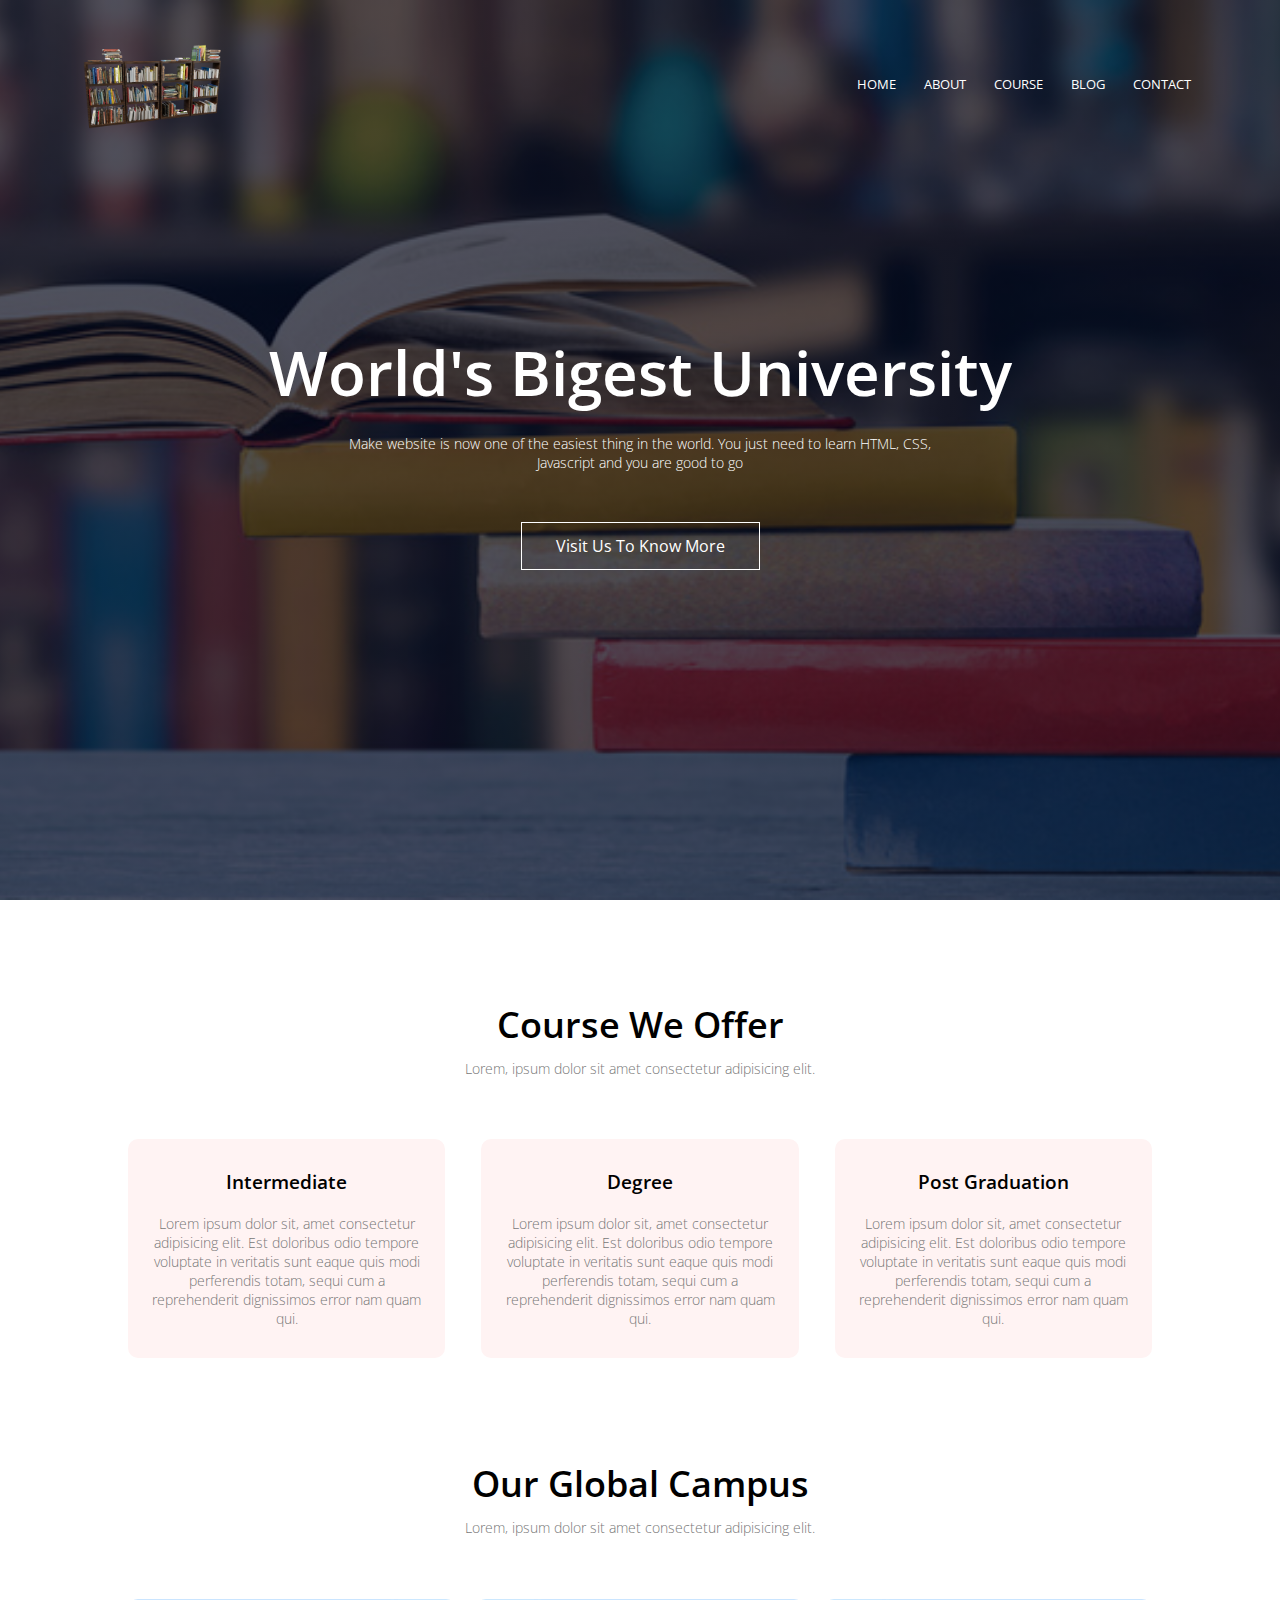
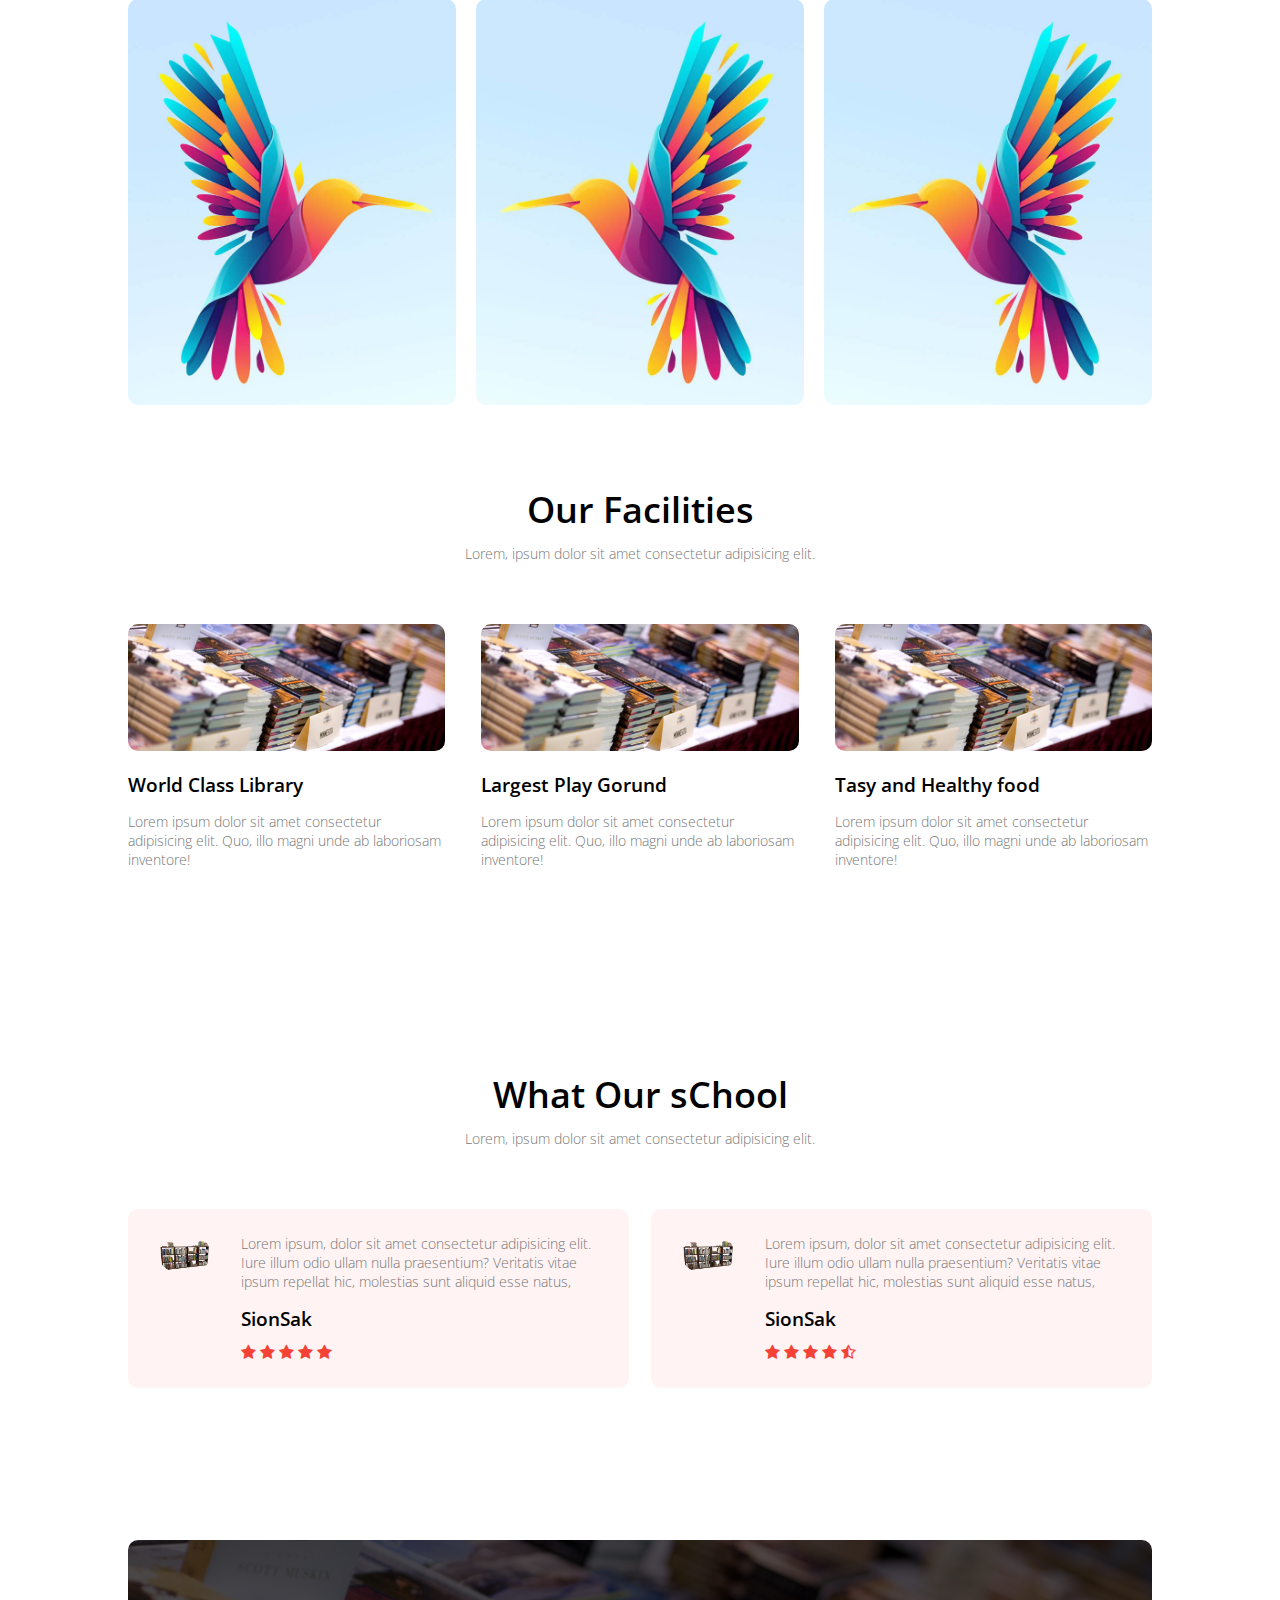
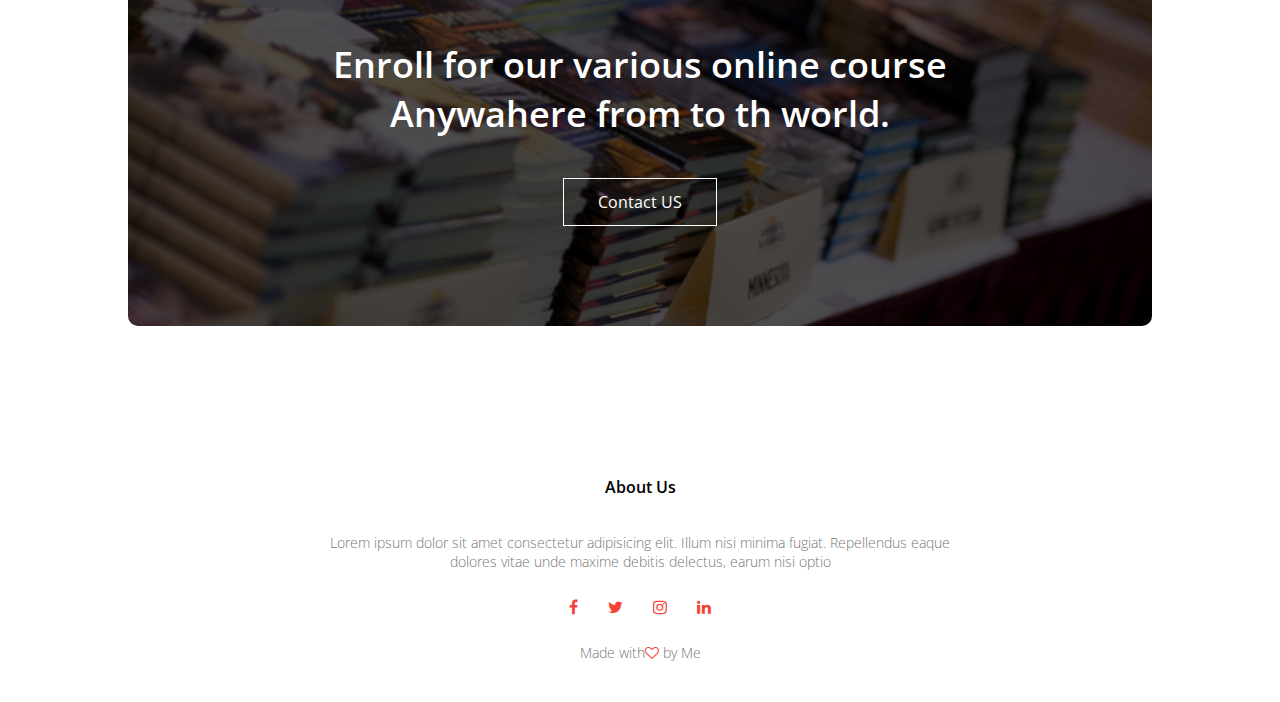
<file: index.html>
<!DOCTYPE html>
<html lang="en">
  <head>
    <meta charset="UTF-8" />
    <meta name="viewport" content="width=device-width, initial-scale=1.0" />
    <title>MySchool</title>
    <link rel="stylesheet" href="css/style.css" />
    <!--Google Fonts-->
    <link rel="preconnect" href="https://fonts.googleapis.com" />
    <link rel="preconnect" href="https://fonts.gstatic.com" crossorigin />
    <link
      href="https://fonts.googleapis.com/css2?family=Open+Sans:ital,wght@0,300..800;1,300..800&display=swap"
      rel="stylesheet"
    />
    <!--front awesome bootsrap icon-->
    <link
      rel="stylesheet"
      href="https://stackpath.bootstrapcdn.com/font-awesome/4.7.0/css/font-awesome.min.css"
    />
  </head>

  <body>
    <section class="header">
      <nav>
        <a href="index.html"><img src="css/img/logo.png" alt="" /> </a>
        <div class="nav-links" id="navLinks">
          <i class="fa fa-times" onclick="hideMenu()"></i>
          <ul>
            <li><a href="index.html">HOME </a></li>
            <li><a href="about.html">ABOUT</a></li>
            <li><a href="course.html">COURSE</a></li>
            <li><a href="blog.html">BLOG</a></li>
            <li><a href="contact.html">CONTACT</a></li>
          </ul>
        </div>
        <i class="fa fa-bars" onclick="showMenu()"></i>
      </nav>
      <div class="text-box">
        <h1>World's Bigest University</h1>
        <p>
          Make website is now one of the easiest thing in the world. You just
          need to learn HTML, CSS,<br />
          Javascript and you are good to go
        </p>
        <a href="" class="hero-btn">Visit Us To Know More</a>
      </div>
      <!--course-->
    </section>
    <section class="course">
      <h1>Course We Offer</h1>
      <p>Lorem, ipsum dolor sit amet consectetur adipisicing elit.</p>
      <div class="row">
        <div class="course-col">
          <h3>Intermediate</h3>
          <p>
            Lorem ipsum dolor sit, amet consectetur adipisicing elit. Est
            doloribus odio tempore voluptate in veritatis sunt eaque quis modi
            perferendis totam, sequi cum a reprehenderit dignissimos error nam
            quam qui.
          </p>
        </div>
        <div class="course-col">
          <h3>Degree</h3>
          <p>
            Lorem ipsum dolor sit, amet consectetur adipisicing elit. Est
            doloribus odio tempore voluptate in veritatis sunt eaque quis modi
            perferendis totam, sequi cum a reprehenderit dignissimos error nam
            quam qui.
          </p>
        </div>
        <div class="course-col">
          <h3>Post Graduation</h3>
          <p>
            Lorem ipsum dolor sit, amet consectetur adipisicing elit. Est
            doloribus odio tempore voluptate in veritatis sunt eaque quis modi
            perferendis totam, sequi cum a reprehenderit dignissimos error nam
            quam qui.
          </p>
        </div>
      </div>
    </section>
    <!--campus-->
    <section class="campus">
      <h1>Our Global Campus</h1>

      <p>Lorem, ipsum dolor sit amet consectetur adipisicing elit.</p>
      <div class="row">
        <div class="campus-col">
          <img src="css/img/bird.jpg" alt="" />
          <div class="layer">
            <h3>LONDON</h3>
          </div>
        </div>
        <div class="campus-col">
          <img src="css/img/birds.jpg" alt="" />
          <div class="layer">
            <h3>NEWYORK</h3>
          </div>
        </div>
        <div class="campus-col">
          <img src="css/img/birds.jpg" alt="" />
          <div class="layer">
            <h3>WASHINDON</h3>
          </div>
        </div>
      </div>
    </section>
    <!--facilities-->
    <section class="facilities">
      <h1>Our Facilities</h1>
      <p>Lorem, ipsum dolor sit amet consectetur adipisicing elit.</p>
      <div class="row">
        <div class="facilities-col">
          <img src="css/img/1.jpg" alt="" />
          <h3>World Class Library</h3>
          <p>
            Lorem ipsum dolor sit amet consectetur adipisicing elit. Quo, illo
            magni unde ab laboriosam inventore!
          </p>
        </div>
        <div class="facilities-col">
          <img src="css/img/1.jpg" alt="" />
          <h3>Largest Play Gorund</h3>
          <p>
            Lorem ipsum dolor sit amet consectetur adipisicing elit. Quo, illo
            magni unde ab laboriosam inventore!
          </p>
        </div>
        <div class="facilities-col">
          <img src="css/img/1.jpg" alt="" />
          <h3>Tasy and Healthy food</h3>
          <p>
            Lorem ipsum dolor sit amet consectetur adipisicing elit. Quo, illo
            magni unde ab laboriosam inventore!
          </p>
        </div>
      </div>
    </section>
    <!--testimonials-->
    <section class="testimonials">
      <h1>What Our sChool</h1>
      <p>Lorem, ipsum dolor sit amet consectetur adipisicing elit.</p>
      <div class="row">
        <div class="testimonials-col">
          <img src="css/img/logo.png" alt="" />
          <div>
            <p>
              Lorem ipsum, dolor sit amet consectetur adipisicing elit. Iure
              illum odio ullam nulla praesentium? Veritatis vitae ipsum repellat
              hic, molestias sunt aliquid esse natus,
            </p>
            <h3>SionSak</h3>
            <i class="fa fa-star"></i>
            <i class="fa fa-star"></i>
            <i class="fa fa-star"></i>
            <i class="fa fa-star"></i>
            <i class="fa fa-star"></i>
          </div>
        </div>
        <div class="testimonials-col">
          <img src="css/img/logo.png" alt="" />
          <div>
            <p>
              Lorem ipsum, dolor sit amet consectetur adipisicing elit. Iure
              illum odio ullam nulla praesentium? Veritatis vitae ipsum repellat
              hic, molestias sunt aliquid esse natus,
            </p>

            <h3>SionSak</h3>
            <i class="fa fa-star"></i>
            <i class="fa fa-star"></i>
            <i class="fa fa-star"></i>
            <i class="fa fa-star"></i>
            <i class="fa fa-star-half-o"></i>
          </div>
        </div>
      </div>
    </section>
    <!--call to action-->
    <section class="cta">
      <h1>
        Enroll for our various online course <br />
        Anywahere from to th world.
      </h1>
      <a href="" class="hero-btn">Contact US</a>
    </section>
    <!--Footer-->
    <section class="footer">
      <h4>About Us</h4>
      <p>
        Lorem ipsum dolor sit amet consectetur adipisicing elit. Illum nisi
        minima fugiat. Repellendus eaque <br />dolores vitae unde maxime debitis
        delectus, earum nisi optio
      </p>
      <div class="icons">
        <i class="fa fa-facebook"></i>
        <i class="fa fa-twitter"></i>
        <i class="fa fa-instagram"></i>
        <i class="fa fa-linkedin"></i>
      </div>
      <p>Made with<i class="fa fa-heart-o"></i> by Me</p>
    </section>
    <script src="js/javascript.js"></script>
  </body>
</html>
</file>
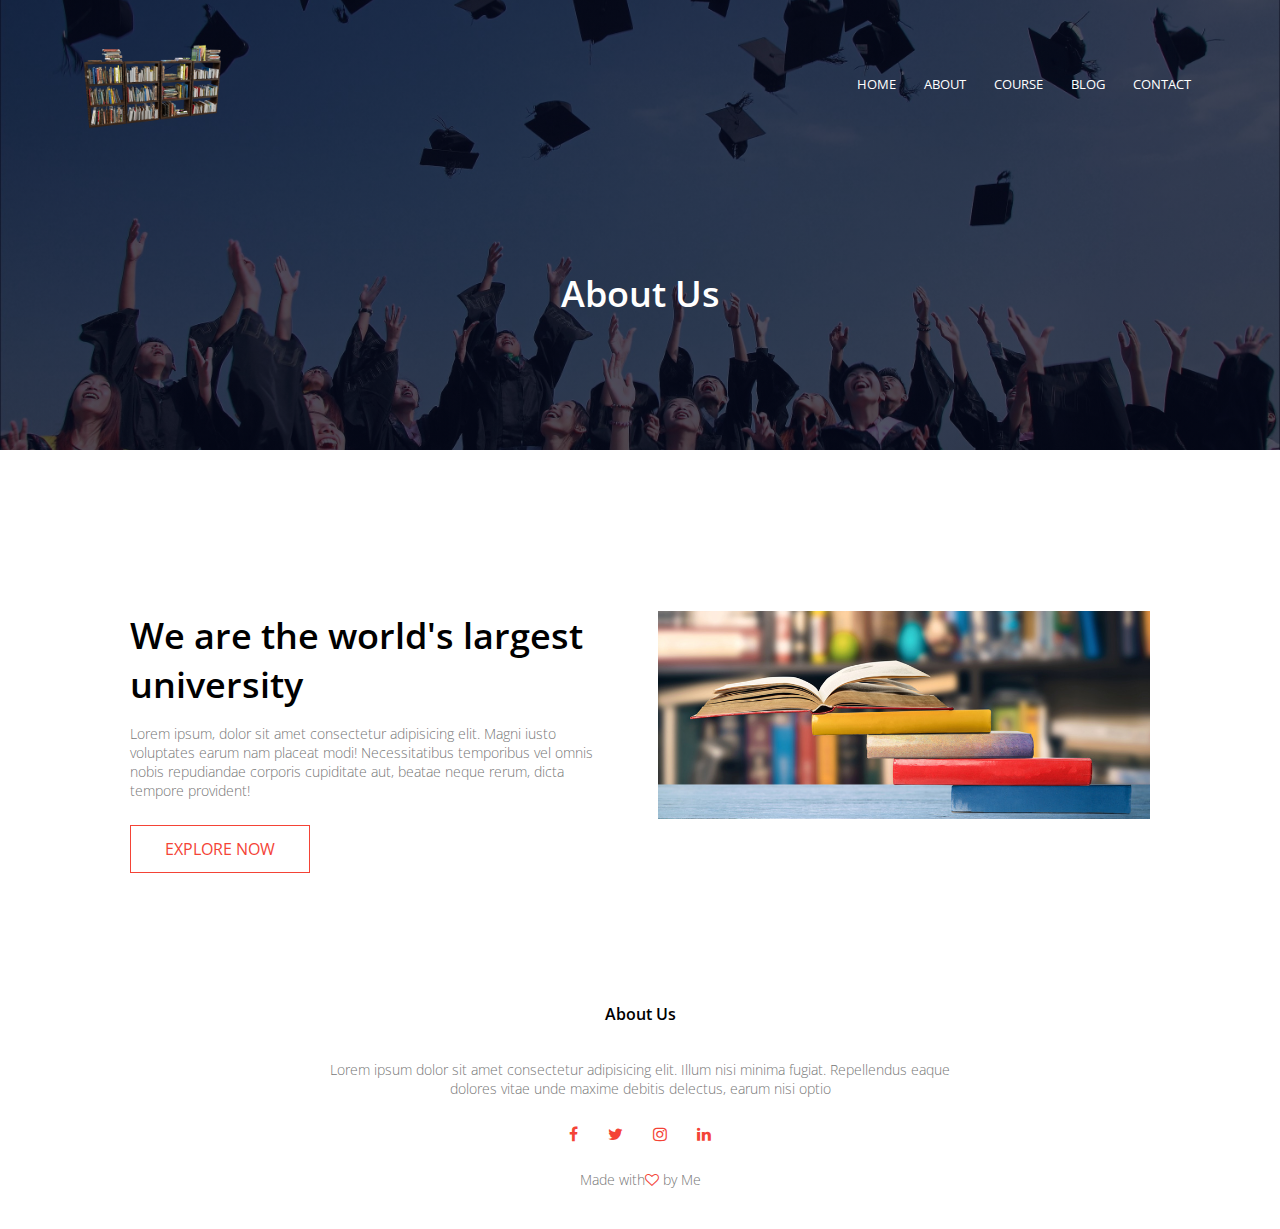
<file: about.html>
<!DOCTYPE html>
<html lang="en">
  <head>
    <meta charset="UTF-8" />
    <meta name="viewport" content="width=device-width, initial-scale=1.0" />
    <title>MySchool</title>
    <link rel="stylesheet" href="css/style.css" />
    <!--Google Fonts-->
    <link rel="preconnect" href="https://fonts.googleapis.com" />
    <link rel="preconnect" href="https://fonts.gstatic.com" crossorigin />
    <link
      href="https://fonts.googleapis.com/css2?family=Open+Sans:ital,wght@0,300..800;1,300..800&display=swap"
      rel="stylesheet"
    />
    <!--front awesome bootsrap icon-->
    <link
      rel="stylesheet"
      href="https://stackpath.bootstrapcdn.com/font-awesome/4.7.0/css/font-awesome.min.css"
    />
  </head>

  <body>
    <section class="sub-header">
      <nav>
        <a href="index.html"><img src="css/img/logo.png" alt="" /></a>
        <div class="nav-links" id="navLinks">
          <i class="fa fa-times" onclick="hideMenu()"></i>

          <ul>
            <li><a href="index.html">HOME</a></li>
            <li><a href="about.html">ABOUT</a></li>
            <li><a href="course.html">COURSE</a></li>
            <li><a href="blog.html">BLOG</a></li>
            <li><a href="">CONTACT</a></li>
          </ul>
        </div>
        <i class="fa fa-bars" onclick="showMenu()"></i>
      </nav>
      <h1>About Us</h1>
    </section>
    <!--about us content-->
    <section class="about-us">
      <div class="row">
        <div class="about-col">
          <h1>We are the world's largest university</h1>
          <p>
            Lorem ipsum, dolor sit amet consectetur adipisicing elit. Magni
            iusto voluptates earum nam placeat modi! Necessitatibus temporibus
            vel omnis nobis repudiandae corporis cupiditate aut, beatae neque
            rerum, dicta tempore provident!
          </p>
          <a href="" class="hero-btn red-btn">EXPLORE NOW</a>
        </div>
        <div class="about-col">
          <img src="css/img/2.jpg" alt="" />
        </div>
      </div>
    </section>
    <section class="footer">
      <h4>About Us</h4>
      <p>
        Lorem ipsum dolor sit amet consectetur adipisicing elit. Illum nisi
        minima fugiat. Repellendus eaque <br />dolores vitae unde maxime debitis
        delectus, earum nisi optio
      </p>
      <div class="icons">
        <i class="fa fa-facebook"></i>
        <i class="fa fa-twitter"></i>
        <i class="fa fa-instagram"></i>
        <i class="fa fa-linkedin"></i>
      </div>
      <p>Made with<i class="fa fa-heart-o"></i> by Me</p>
    </section>
    <script src="js/javascript.js"></script>
  </body>
</html>
</file>
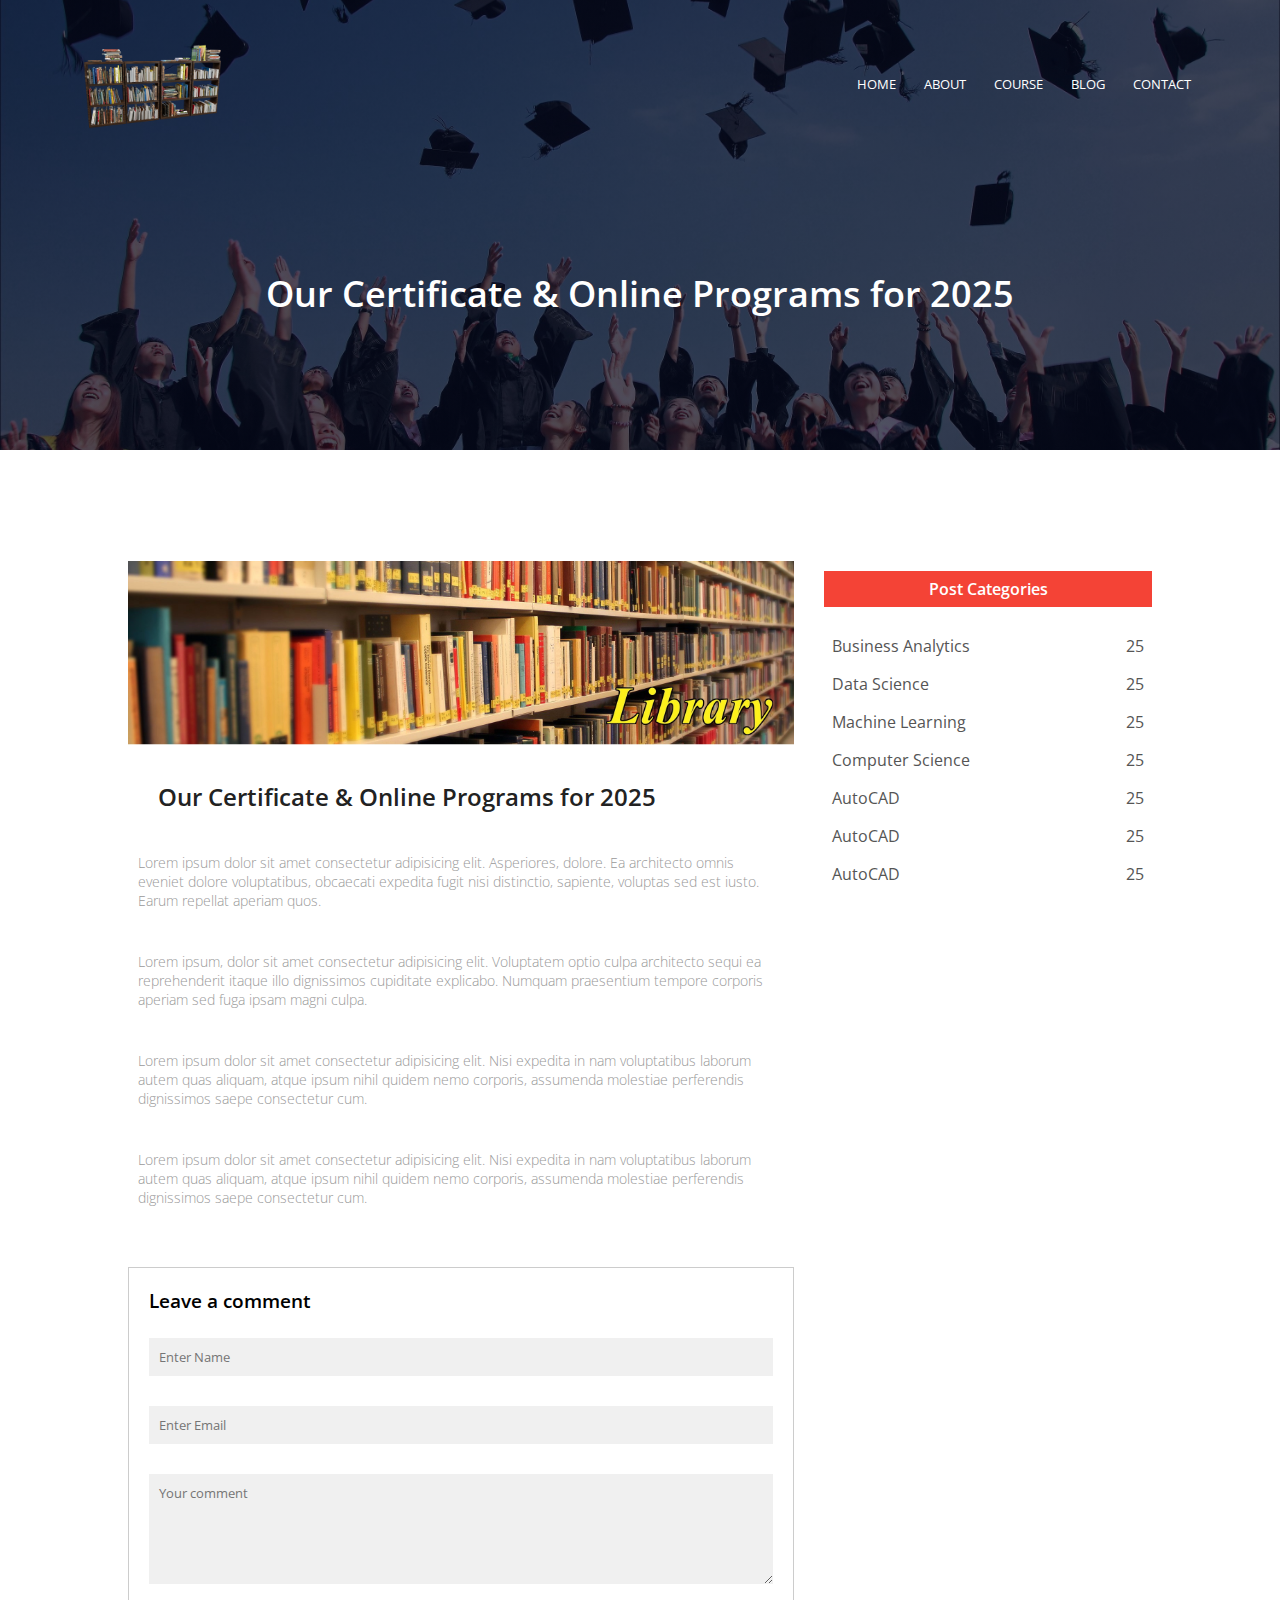
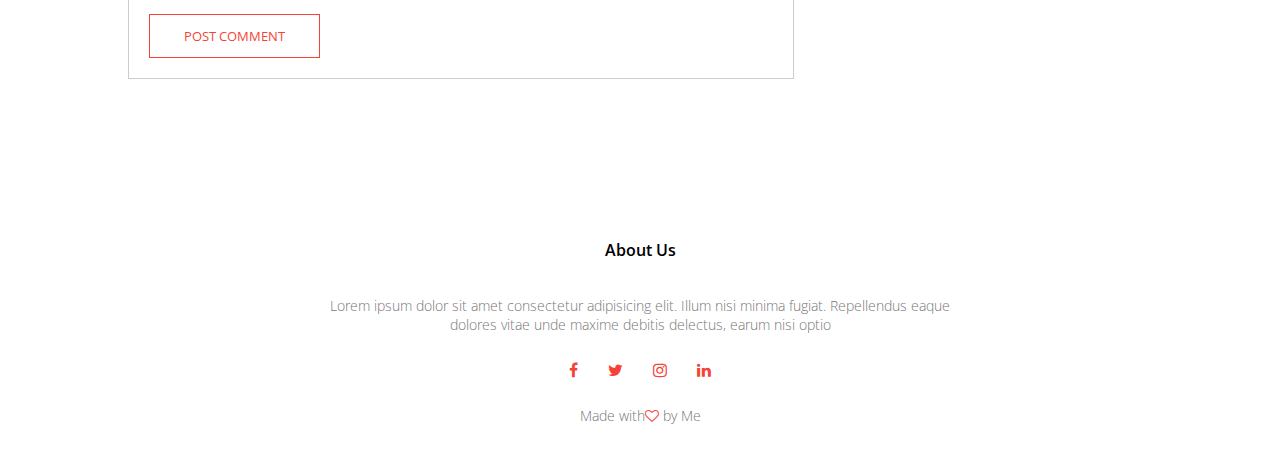
<file: blog.html>
<!DOCTYPE html>
<html lang="en">
  <head>
    <meta charset="UTF-8" />
    <meta name="viewport" content="width=device-width, initial-scale=1.0" />
    <title>MySchool</title>
    <link rel="stylesheet" href="css/style.css" />
    <!--Google Fonts-->
    <link rel="preconnect" href="https://fonts.googleapis.com" />
    <link rel="preconnect" href="https://fonts.gstatic.com" crossorigin />
    <link
      href="https://fonts.googleapis.com/css2?family=Open+Sans:ital,wght@0,300..800;1,300..800&display=swap"
      rel="stylesheet"
    />
    <!--front awesome bootsrap icon-->
    <link
      rel="stylesheet"
      href="https://stackpath.bootstrapcdn.com/font-awesome/4.7.0/css/font-awesome.min.css"
    />
  </head>
  <body>
    <section class="sub-header">
      <nav>
        <a href="index.html"><img src="css/img/logo.png" alt="" /></a>
        <div class="nav-links" id="navLinks">
          <i class="fa fa-times" onclick="hideMenu()"></i>

          <ul>
            <li><a href="index.html">HOME</a></li>
            <li><a href="about.html">ABOUT</a></li>
            <li><a href="course.html">COURSE</a></li>
            <li><a href="blog.html">BLOG</a></li>
            <li><a href="contact.html">CONTACT</a></li>
          </ul>
        </div>
        <i class="fa fa-bars" onclick="showMenu()"></i>
      </nav>
      <h1>Our Certificate & Online Programs for 2025</h1>
    </section>
    <!--blog content-->
    <section class="blog-content">
      <div class="row">
        <div class="blog-left">
          <img src="css/img/3.jpg" alt="" />
          <h2>Our Certificate & Online Programs for 2025</h2>
          <p>
            Lorem ipsum dolor sit amet consectetur adipisicing elit. Asperiores,
            dolore. Ea architecto omnis eveniet dolore voluptatibus, obcaecati
            expedita fugit nisi distinctio, sapiente, voluptas sed est iusto.
            Earum repellat aperiam quos.
          </p>
          <br />
          <p>
            Lorem ipsum, dolor sit amet consectetur adipisicing elit. Voluptatem
            optio culpa architecto sequi ea reprehenderit itaque illo
            dignissimos cupiditate explicabo. Numquam praesentium tempore
            corporis aperiam sed fuga ipsam magni culpa.
          </p>
          <br />
          <p>
            Lorem ipsum dolor sit amet consectetur adipisicing elit. Nisi
            expedita in nam voluptatibus laborum autem quas aliquam, atque ipsum
            nihil quidem nemo corporis, assumenda molestiae perferendis
            dignissimos saepe consectetur cum.
          </p>
          <br />
          <p>
            Lorem ipsum dolor sit amet consectetur adipisicing elit. Nisi
            expedita in nam voluptatibus laborum autem quas aliquam, atque ipsum
            nihil quidem nemo corporis, assumenda molestiae perferendis
            dignissimos saepe consectetur cum.
          </p>

          <div class="comment-box">
            <h3>Leave a comment</h3>
            <form class="comment-form">
              <input type="text" placeholder="Enter Name" />
              <input type="email" placeholder="Enter Email" />
              <textarea rows="5" placeholder="Your comment"></textarea>
              <button type="submit" class="hero-btn red-btn">
                POST COMMENT
              </button>
            </form>
          </div>
        </div>

        <div class="blog-right">
          <h3>Post Categories</h3>
          <div>
            <span>Business Analytics</span>
            <span>25</span>
          </div>
          <div>
            <span>Data Science</span>
            <span>25</span>
          </div>
          <div>
            <span>Machine Learning</span>
            <span>25</span>
          </div>
          <div>
            <span>Computer Science</span>
            <span>25</span>
          </div>
          <div>
            <span>AutoCAD</span>
            <span>25</span>
          </div>
          <div>
            <span>AutoCAD</span>
            <span>25</span>
          </div>
          <div>
            <span>AutoCAD</span>
            <span>25</span>
          </div>
        </div>
      </div>
    </section>
    <!--footer-->
    <section class="footer">
      <h4>About Us</h4>
      <p>
        Lorem ipsum dolor sit amet consectetur adipisicing elit. Illum nisi
        minima fugiat. Repellendus eaque <br />dolores vitae unde maxime debitis
        delectus, earum nisi optio
      </p>
      <div class="icons">
        <i class="fa fa-facebook"></i>
        <i class="fa fa-twitter"></i>
        <i class="fa fa-instagram"></i>
        <i class="fa fa-linkedin"></i>
      </div>
      <p>Made with<i class="fa fa-heart-o"></i> by Me</p>
    </section>
    <script src="js/javascript.js"></script>
  </body>
</html>
</file>
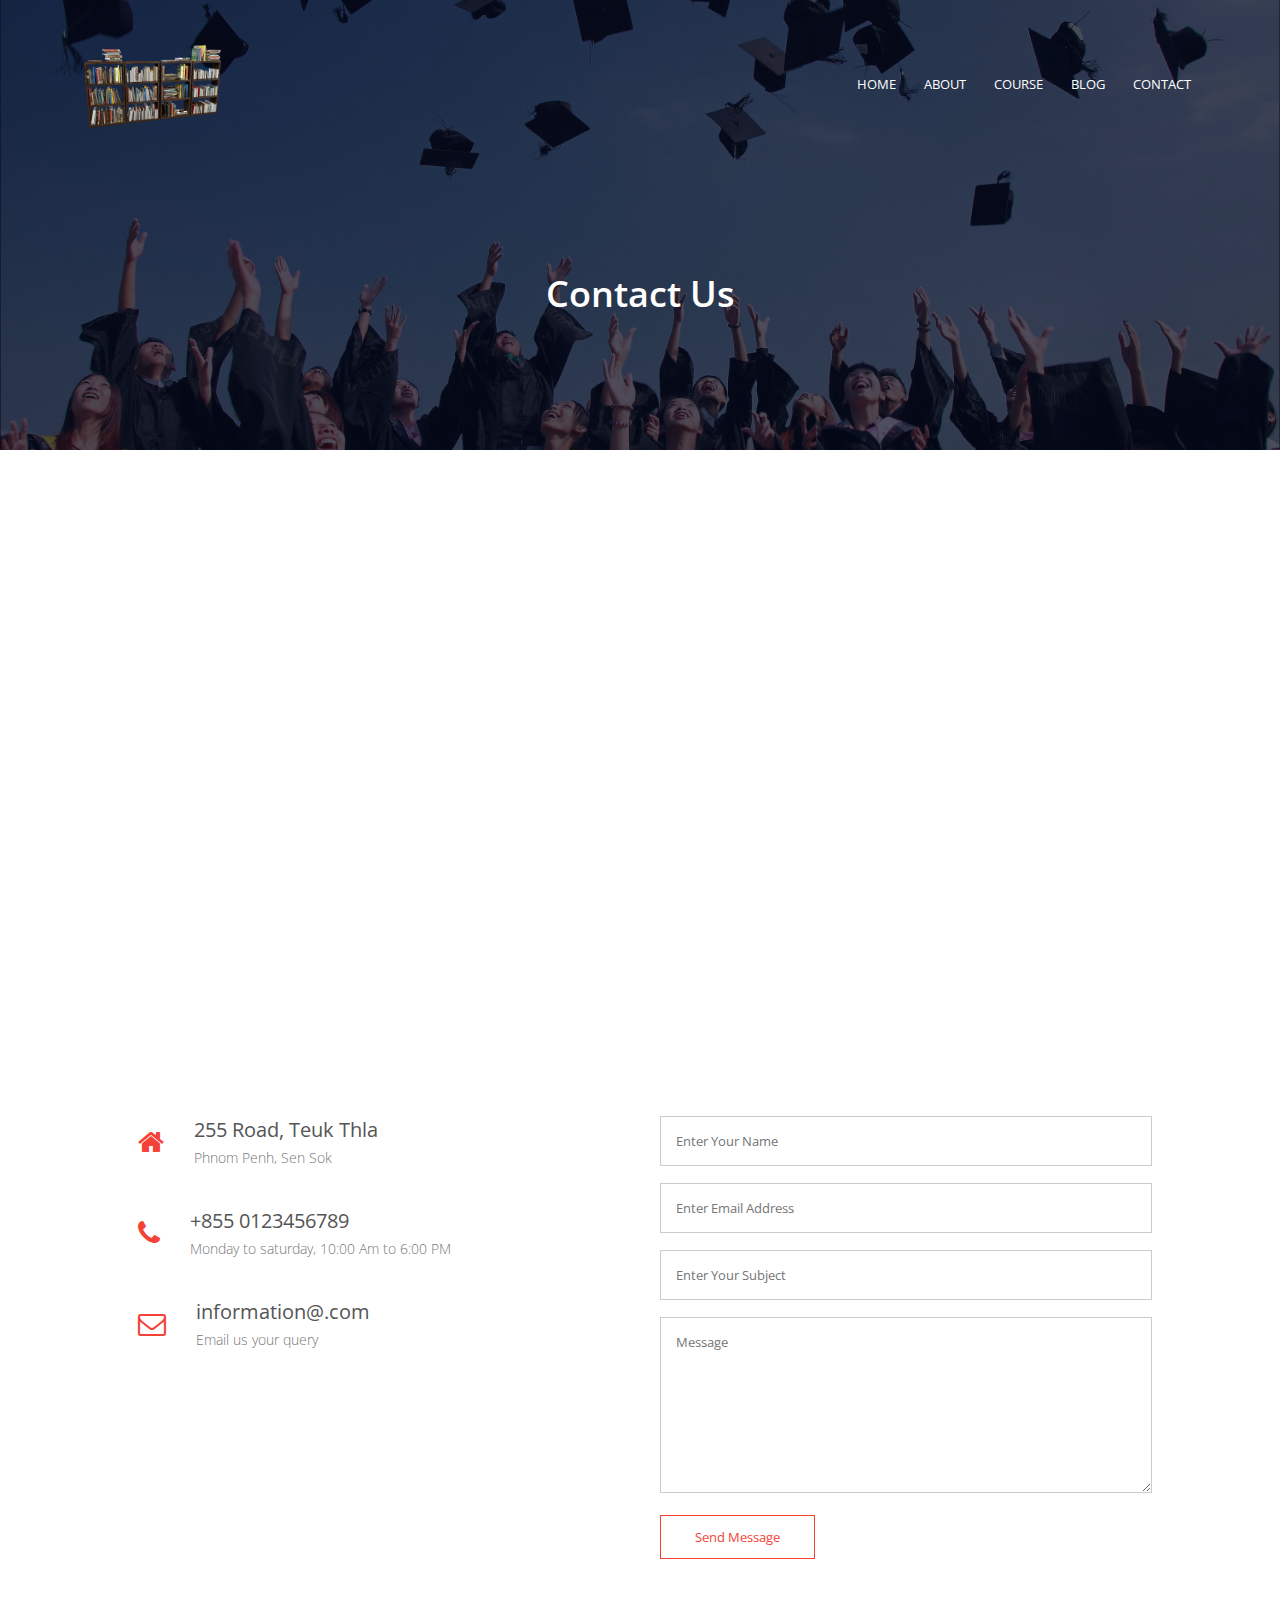
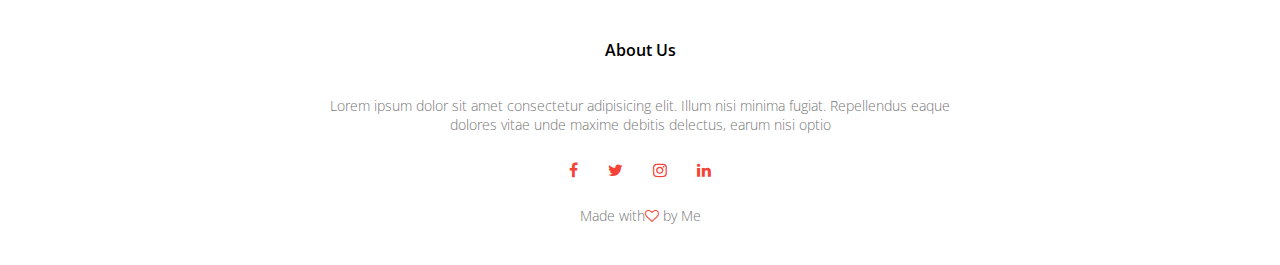
<file: contact.html>
<!DOCTYPE html>
<html lang="en">
  <head>
    <meta charset="UTF-8" />
    <meta name="viewport" content="width=device-width, initial-scale=1.0" />
    <title>MySchool</title>
    <link rel="stylesheet" href="css/style.css" />
    <!--Google Fonts-->
    <link rel="preconnect" href="https://fonts.googleapis.com" />
    <link rel="preconnect" href="https://fonts.gstatic.com" crossorigin />
    <link
      href="https://fonts.googleapis.com/css2?family=Open+Sans:ital,wght@0,300..800;1,300..800&display=swap"
      rel="stylesheet"
    />
    <!--front awesome bootsrap icon-->
    <link
      rel="stylesheet"
      href="https://stackpath.bootstrapcdn.com/font-awesome/4.7.0/css/font-awesome.min.css"
    />
  </head>
  <body>
    <section class="sub-header">
      <nav>
        <a href="index.html"><img src="css/img/logo.png" alt="" /></a>
        <div class="nav-links" id="navLinks">
          <i class="fa fa-times" onclick="hideMenu()"></i>

          <ul>
            <li><a href="index.html">HOME</a></li>
            <li><a href="about.html">ABOUT</a></li>
            <li><a href="course.html">COURSE</a></li>
            <li><a href="blog.html">BLOG</a></li>
            <li><a href="contact.html">CONTACT</a></li>
          </ul>
        </div>
        <i class="fa fa-bars" onclick="showMenu()"></i>
      </nav>
      <h1>Contact Us</h1>
    </section>
    <!--contact us content-->
    <section class="location">
      <iframe
        src="https://www.google.com/maps/embed?pb=!1m18!1m12!1m3!1d250151.16277460282!2d104.72537649651764!3d11.579654004982858!2m3!1f0!2f0!3f0!3m2!1i1024!2i768!4f13.1!3m3!1m2!1s0x3109513dc76a6be3%3A0x9c010ee85ab525bb!2z4Z6X4Z-S4Z6T4Z-G4Z6W4Z-B4Z6J!5e0!3m2!1skm!2skh!4v1747924428412!5m2!1skm!2skh"
        width="600"
        height="450"
        style="border: 0"
        allowfullscreen=""
        loading="lazy"
        referrerpolicy="no-referrer-when-downgrade"
      ></iframe>
    </section>
    <section class="contact-us">
      <div class="row">
        <div class="contact-col">
          <div>
            <i class="fa fa-home"></i>
            <span>
              <h5>255 Road, Teuk Thla</h5>
              <p>Phnom Penh, Sen Sok</p>
            </span>
          </div>
          <div>
            <i class="fa fa-phone"></i>
            <span>
              <h5>+855 0123456789</h5>
              <p>Monday to saturday, 10:00 Am to 6:00 PM</p>
            </span>
          </div>
          <div>
            <i class="fa fa-envelope-o"></i>
            <span>
              <h5>information@.com</h5>
              <p>Email us your query</p>
            </span>
          </div>
        </div>
        <div class="contact-col">
          <form action="form-handler.php" method="post">
            <input
              type="text"
              name="name"
              placeholder="Enter Your Name"
              required
            />
            <input
              type="email"
              name="email"
              placeholder="Enter Email Address"
              required
            />
            <input
              type="text"
              name="subject"
              placeholder="Enter Your Subject"
              required
            />
            <textarea
              rows="8"
              name="message"
              placeholder="Message"
              required
            ></textarea>
            <button type="submit" class="hero-btn red-btn">Send Message</button>
          </form>
        </div>
      </div>
    </section>
    <!--footer-->
    <section class="footer">
      <h4>About Us</h4>
      <p>
        Lorem ipsum dolor sit amet consectetur adipisicing elit. Illum nisi
        minima fugiat. Repellendus eaque <br />dolores vitae unde maxime debitis
        delectus, earum nisi optio
      </p>
      <div class="icons">
        <i class="fa fa-facebook"></i>
        <i class="fa fa-twitter"></i>
        <i class="fa fa-instagram"></i>
        <i class="fa fa-linkedin"></i>
      </div>
      <p>Made with<i class="fa fa-heart-o"></i> by Me</p>
    </section>
    <script src="js/javascript.js"></script>
  </body>
</html>
</file>
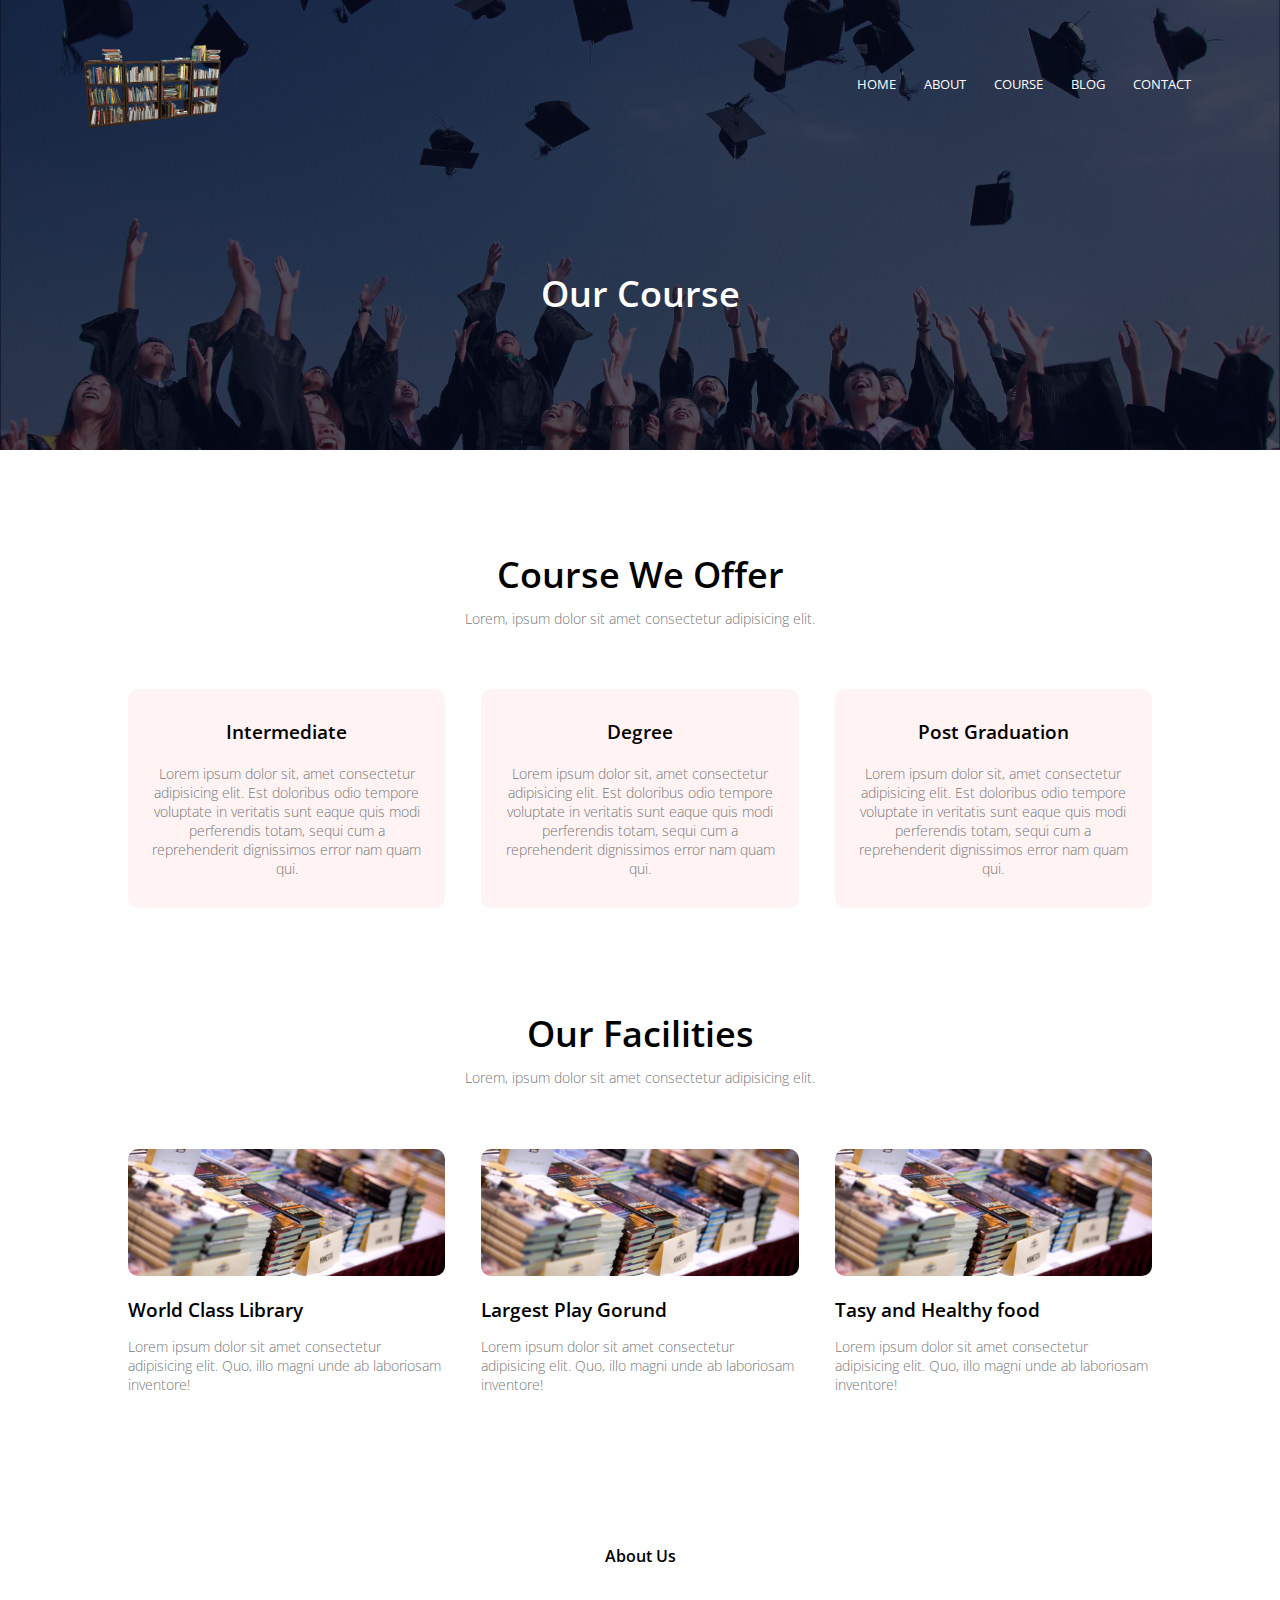
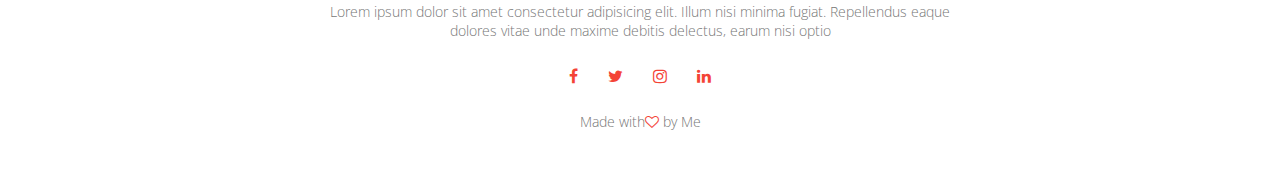
<file: course.html>
<!DOCTYPE html>
<html lang="en">
  <head>
    <meta charset="UTF-8" />
    <meta name="viewport" content="width=device-width, initial-scale=1.0" />
    <title>MySchool</title>
    <link rel="stylesheet" href="css/style.css" />
    <!--Google Fonts-->
    <link rel="preconnect" href="https://fonts.googleapis.com" />
    <link rel="preconnect" href="https://fonts.gstatic.com" crossorigin />
    <link
      href="https://fonts.googleapis.com/css2?family=Open+Sans:ital,wght@0,300..800;1,300..800&display=swap"
      rel="stylesheet"
    />
    <!--front awesome bootsrap icon-->
    <link
      rel="stylesheet"
      href="https://stackpath.bootstrapcdn.com/font-awesome/4.7.0/css/font-awesome.min.css"
    />
  </head>
  <body>
    <section class="sub-header">
      <nav>
        <a href="index.html"><img src="css/img/logo.png" alt="" /></a>
        <div class="nav-links" id="navLinks">
          <i class="fa fa-times" onclick="hideMenu()"></i>

          <ul>
            <li><a href="index.html">HOME</a></li>
            <li><a href="about.html">ABOUT</a></li>
            <li><a href="course.html">COURSE</a></li>
            <li><a href="blog.html">BLOG</a></li>
            <li><a href="contact.html">CONTACT</a></li>
          </ul>
        </div>
        <i class="fa fa-bars" onclick="showMenu()"></i>
      </nav>
      <h1>Our Course</h1>
    </section>
    <!--course content-->
      </section>
    <section class="course">
      <h1>Course We Offer</h1>
      <p>Lorem, ipsum dolor sit amet consectetur adipisicing elit.</p>
      <div class="row">
        <div class="course-col">
          <h3>Intermediate</h3>
          <p>
            Lorem ipsum dolor sit, amet consectetur adipisicing elit. Est
            doloribus odio tempore voluptate in veritatis sunt eaque quis modi
            perferendis totam, sequi cum a reprehenderit dignissimos error nam
            quam qui.
          </p>
        </div>
        <div class="course-col">
          <h3>Degree</h3>
          <p>
            Lorem ipsum dolor sit, amet consectetur adipisicing elit. Est
            doloribus odio tempore voluptate in veritatis sunt eaque quis modi
            perferendis totam, sequi cum a reprehenderit dignissimos error nam
            quam qui.
          </p>
        </div>
        <div class="course-col">
          <h3>Post Graduation</h3>
          <p>
            Lorem ipsum dolor sit, amet consectetur adipisicing elit. Est
            doloribus odio tempore voluptate in veritatis sunt eaque quis modi
            perferendis totam, sequi cum a reprehenderit dignissimos error nam
            quam qui.
          </p>
        </div>
      </div>
    </section>
    <!--facilities-->
    <section class="facilities">
      <h1>Our Facilities</h1>
      <p>Lorem, ipsum dolor sit amet consectetur adipisicing elit.</p>
      <div class="row">
        <div class="facilities-col">
          <img src="css/img/1.jpg" alt="" />
          <h3>World Class Library</h3>
          <p>
            Lorem ipsum dolor sit amet consectetur adipisicing elit. Quo, illo
            magni unde ab laboriosam inventore!
          </p>
        </div>
        <div class="facilities-col">
          <img src="css/img/1.jpg" alt="" />
          <h3>Largest Play Gorund</h3>
          <p>
            Lorem ipsum dolor sit amet consectetur adipisicing elit. Quo, illo
            magni unde ab laboriosam inventore!
          </p>
        </div>
        <div class="facilities-col">
          <img src="css/img/1.jpg" alt="" />
          <h3>Tasy and Healthy food</h3>
          <p>
            Lorem ipsum dolor sit amet consectetur adipisicing elit. Quo, illo
            magni unde ab laboriosam inventore!
          </p>
        </div>
      </div>
    </section>
    <section class="footer">
      <h4>About Us</h4>
      <p>
        Lorem ipsum dolor sit amet consectetur adipisicing elit. Illum nisi
        minima fugiat. Repellendus eaque <br />dolores vitae unde maxime debitis
        delectus, earum nisi optio
      </p>
      <div class="icons">
        <i class="fa fa-facebook"></i>
        <i class="fa fa-twitter"></i>
        <i class="fa fa-instagram"></i>
        <i class="fa fa-linkedin"></i>
      </div>
      <p>Made with<i class="fa fa-heart-o"></i> by Me</p>
    </section>
    <script src="js/javascript.js"></script>
  </body>
</html>
</file>
<file: css/style.css>
* {
  margin: 0;
  padding: 0;
  font-family: "Open Sans", sans-serif;
}
.header {
  min-height: 100vh;
  width: 100%;
  background-image: linear-gradient(rgba(4, 9, 30, 0.7), rgba(4, 9, 30, 0.7)),
    url(img/2.jpg);
  background-position: center;
  background-size: cover;
  position: relative;
}
nav {
  display: flex;
  padding: 2% 6%;
  justify-content: space-between;
  align-items: center;
}
nav img {
  width: 150px;
}
.nav-links {
  flex: 1;
  text-align: right;
}
.nav-links ul li {
  list-style: none;
  display: inline-block;
  padding: 8px 12px;
  position: relative;
}
.nav-links ul li a {
  color: #fff;
  text-decoration: none;
  font-size: 13px;
}
.nav-links ul li::after {
  content: "";
  width: 0%;
  height: 2px;
  background-color: #f44336;
  display: block;
  margin: auto;
  transition: 0.5s;
}
.nav-links ul li:hover::after {
  width: 100%;
}
.text-box {
  width: 90%;
  color: #fff;
  position: absolute;
  top: 50%;
  left: 50%;
  transform: translate(-50%, -50%);
  text-align: center;
}
.text-box h1 {
  font-size: 62px;
}
.text-box p {
  margin: 10px 0 40px;
  font-size: 14px;
  color: #fff;
}
.hero-btn {
  display: inline-block;
  text-decoration: none;
  color: #fff;
  border: 1px solid #fff;
  padding: 12px 34px;
  position: relative;
  cursor: pointer;
}
.hero-btn:hover {
  border: 1px solid #f44336;
  background-color: #f44336;
  transition: 1s;
}
nav .fa {
  display: none;
}
/*responsive screen navbar*/
@media (max-width: 700px) {
  .text-box h1 {
    font-size: 20px;
  }
  .nav-links ul li {
    display: block;
  }
  .nav-links {
    position: fixed;
    background-color: #f44336;
    height: 100vh;
    width: 200px;
    top: 0;
    right: -200px;
    text-align: left;
    z-index: 2;
    transition: 1s;
  }
  nav .fa {
    display: block;
    color: #fff;
    margin: 10px;
    font-size: 22px;
    cursor: pointer;
  }
  .nav-links ul {
    margin: 30px;
  }
}
/*course*/
.course {
  width: 80%;
  margin: auto;
  text-align: center;
  padding-top: 100px;
}
h1 {
  font-size: 36px;
  font-weight: 600;
}
p {
  color: #777;
  font-size: 14px;
  font-weight: 300;
  padding: 10px;
}
.row {
  margin-top: 5%;
  display: flex;
  justify-content: space-between;
}
.course-col {
  flex-basis: 31%;
  background: #fff3f3;
  border-radius: 10px;
  margin-bottom: 5%;
  padding: 20px 12px;
  box-sizing: border-box;
}
h3 {
  text-align: center;
  font-weight: 600;
  margin: 10px 0;
}
.course-col:hover {
  box-shadow: 0 0 20px 0px rgba(0, 0, 0, 0.2);
}
@media (max-width: 700px) {
  .row {
    flex-direction: column;
  }
}
/*campus*/
.campus {
  width: 80%;
  margin: auto;
  text-align: center;
  padding-top: 50px;
}
.campus-col {
  flex-basis: 32%;
  border-radius: 10px;
  margin-bottom: 30px;
  position: relative;
  overflow: hidden;
}
.campus-col img {
  width: 100%;
  display: block;
}
.layer {
  background: transparent;
  height: 100%;
  width: 100%;
  position: absolute;
  top: 0;
  left: 0;
  transition: 0.5s;
}
.layer:hover {
  background: rgb(226, 0, 0, 0.7);
}
.layer h3 {
  width: 100%;
  font-weight: 500;
  color: #fff;
  font-size: 26px;
  bottom: 0;
  left: 50%;
  transform: translateX(-50%);
  position: absolute;
  opacity: 0;
  transition: 0.5%;
}
.layer:hover h3 {
  bottom: 49%;
  opacity: 1;
}
/*facilities*/
.facilities {
  width: 80%;
  margin: auto;
  text-align: center;
  padding: 50px;
}
.facilities-col {
  flex-basis: 31%;
  border-radius: 10px;
  margin-bottom: 5%;
  text-align: left;
}
.facilities-col img {
  width: 100%;
  border-radius: 10px;
}
.facilities-col p {
  padding: 0;
}
.facilities-col h3 {
  margin-top: 16px;
  margin-bottom: 15px;
  text-align: left;
}
/*testimonials*/
.testimonials {
  width: 80%;
  margin: auto;
  padding-top: 100px;
  text-align: center;
}
.testimonials-col {
  flex-basis: 44%;
  border-radius: 10px;
  margin-bottom: 5%;
  text-align: left;
  background-color: #fff3f3;
  padding: 25px;
  cursor: pointer;
  display: flex;
}
.testimonials-col img {
  height: 40px;
  margin-left: 5px;
  margin-right: 30px;
  border-radius: 50%;
}
.testimonials-col p {
  padding: 0;
}
.testimonials-col h3 {
  margin-top: 15px;
  text-align: left;
}
.testimonials-col .fa {
  color: #f44336;
}
@media (max-width: 700px) {
  .testimonials-col img {
    margin-left: 0px;
    margin-right: 15px;
  }
}
/*call to action*/
.cta {
  margin: 100px auto;
  width: 80%;
  background-image: linear-gradient(rgba(0, 0, 0, 0.7), rgba(0, 0, 0, 0.7)),
    url(img/1.jpg);
  background-position: center;
  background-size: cover;
  border-radius: 10px;
  text-align: center;
  padding: 100px 0;
}
.cta h1 {
  color: #fff;
  margin-bottom: 40px;
  padding: 0;
}
@media (max-width: 700px) {
  .cta h1 {
    font-size: 24px;
  }
}
/*footer*/
.footer {
  width: 100%;
  text-align: center;
  padding: 30px 0;
}
.footer h4 {
  margin-bottom: 25px;
  margin-top: 20px;
  font-weight: 600;
}
.icons .fa {
  color: #f44336;
  margin: 0 13px;
  cursor: pointer;
  padding: 18px 0;
}
.fa-heart-o {
  color: #f44336;
}
/*---------------------About Us page-----------------*/
.sub-header {
  height: 50vh;
  width: 100%;
  background-image: linear-gradient(rgba(4, 9, 30, 0.7), rgba(4, 9, 30, 0.7)),
    url(img/cover-about.jpg);
  background-position: center;

  background-size: cover;
  text-align: center;
  color: #fff;
}
.sub-header h1 {
  margin-top: 100px;
}
.about-us {
  width: 80%;
  margin: auto;
  padding-top: 80px;
  padding-bottom: 50px;
}
.about-col {
  flex-basis: 48%;
  padding: 30px 2px;
}
.about-col img {
  width: 100%;
}
.about-col h1 {
  padding-top: 0;
}
.about-col p {
  padding: 15px 0 25px;
}
.red-btn {
  border: 1px solid #f44336;
  background: transparent;
  color: #f44336;
}
.red-btn:hover {
  color: #fff;
}
/*blog-content*/
.blog-content {
  width: 80%;
  margin: auto;
  padding: 60px 0;
}
.blog-left {
  flex-basis: 65%;
}
.blog-left img {
  width: 100%;
}
.blog-left h2 {
  color: #222;
  font-weight: 600;
  margin: 30px;
}
.blog-left p {
  color: #999;
}
.blog-right {
  flex-basis: 32%;
}
.blog-right h3 {
  background: #f44336;
  color: #fff;
  padding: 7px 0;
  font-size: 16px;
  margin-bottom: 20px;
}
.blog-right div {
  display: flex;
  align-items: center;
  justify-content: space-between;
  color: #555;
  padding: 8px;
  box-sizing: border-box;
}
.comment-box {
  border: 1px solid #ccc;
  margin: 50px 0px;
  padding: 10px 20px;
}
.comment-box h3 {
  text-align: left;
}
.comment-form input,
.comment-form textarea {
  width: 100%;
  padding: 10px;
  margin: 15px 0;
  box-sizing: border-box;
  border: none;
  outline: none;
  background: #f0f0f0;
}
.comment-form button {
  margin: 10px 0;
}
@media (max-width: 700px) {
  .sub-header h1 {
    font-size: 24px;
  }
}
/*contact us*/
.location {
  width: 80%;
  margin: auto;
  padding: 80px 0;
}
.location iframe {
  width: 100%;
}
.contact-us {
  width: 80%;
  margin: auto;
}
.contact-col {
  flex-basis: 48%;
  margin-bottom: 30px;
}
.contact-col div {
  display: flex;
  align-items: center;
  margin-bottom: 40px;
}
.contact-col div .fa {
  font-size: 28px;
  color: #f44336;
  margin: 10px;
  margin-right: 30px;
}
.contact-col div p {
  padding: 0%;
}
.contact-col div h5 {
  font-size: 20px;
  margin-bottom: 5px;
  color: #555;
  font-weight: 400;
}
.contact-col input,
.contact-col textarea {
  width: 100%;
  padding: 15px;
  margin-bottom: 17px;
  outline: none;
  border: 1px solid #ccc;
  box-sizing: border-box;
}
</file>
